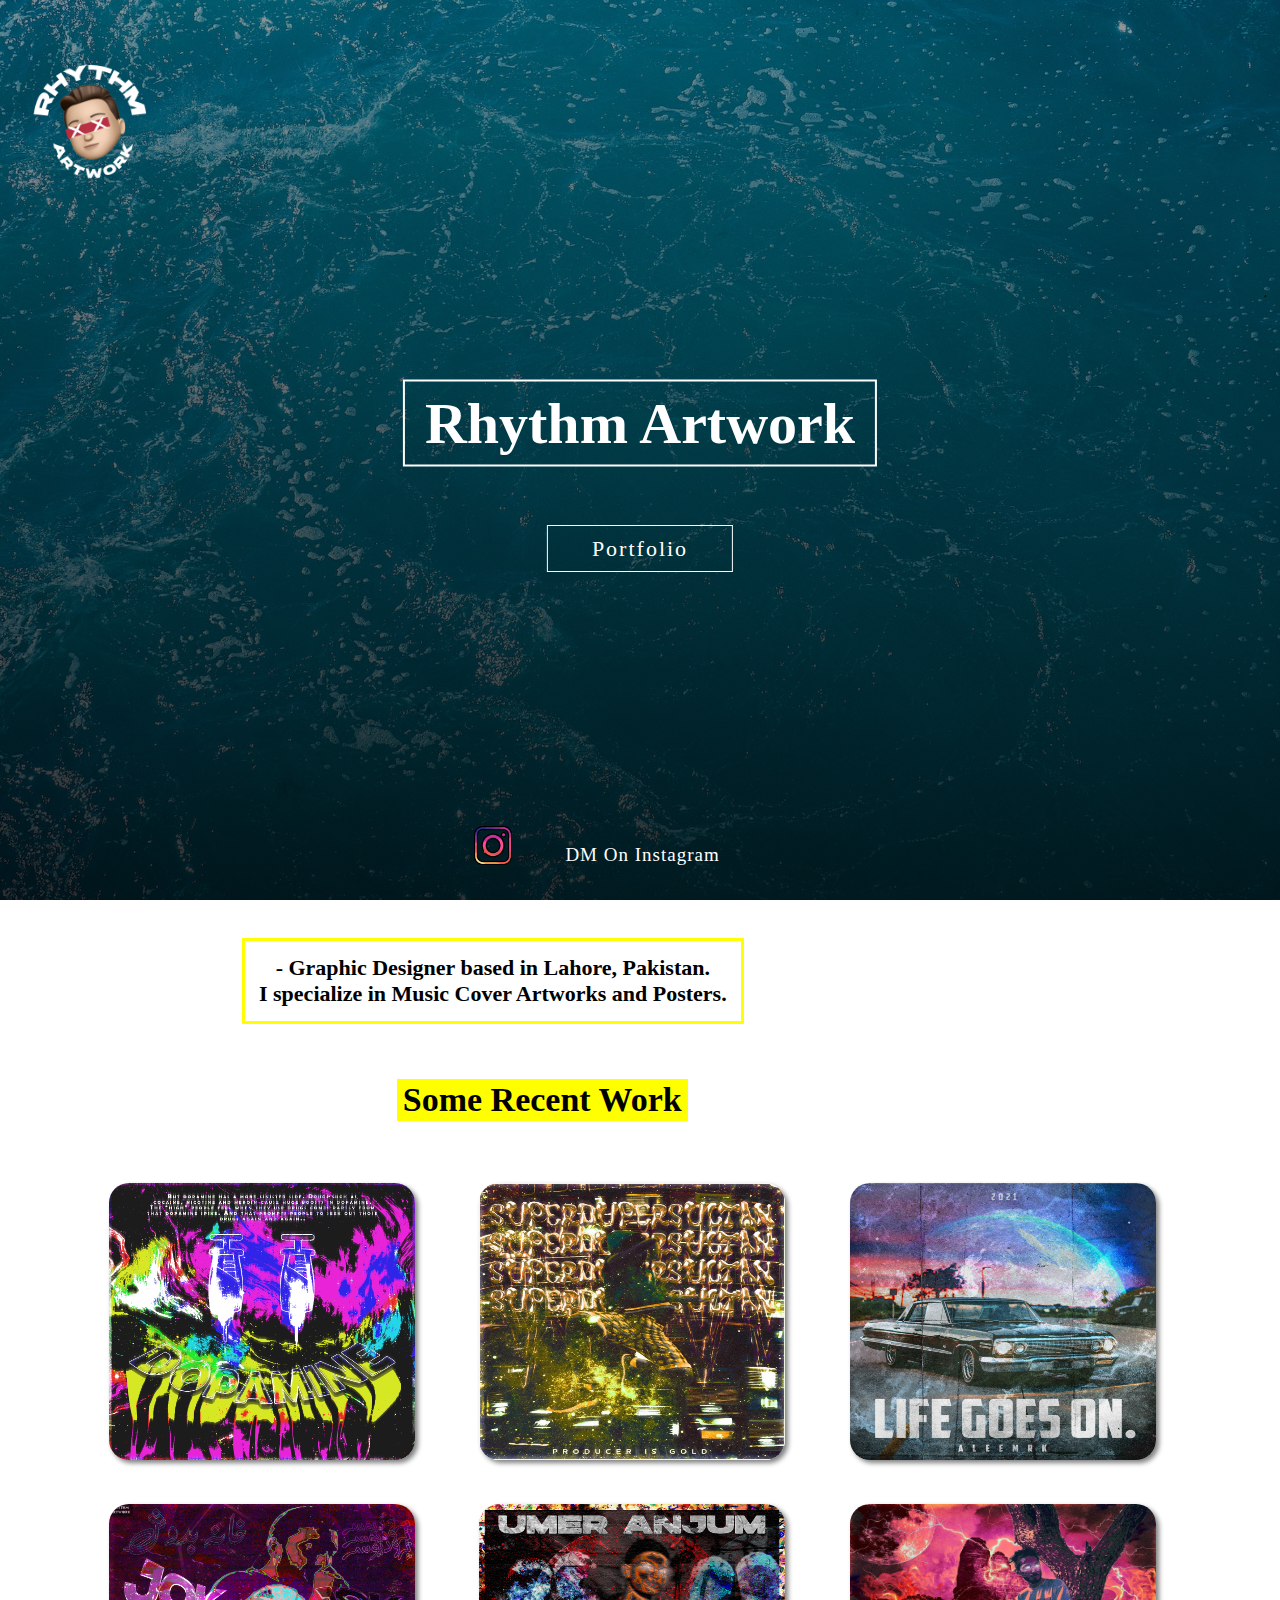
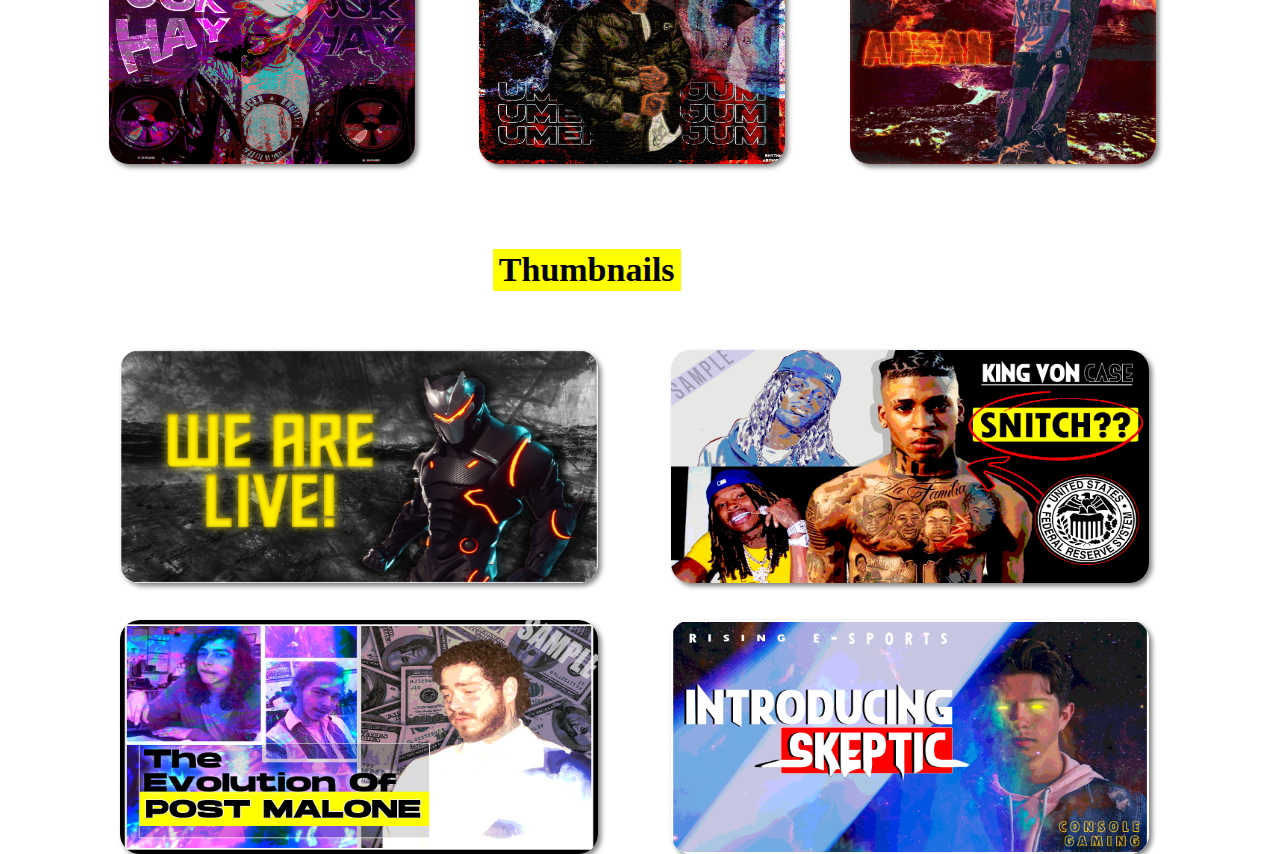
<file: index.html>
<!DOCTYPE html>

<html lang="en" xmlns="http://www.w3.org/1999/xhtml">
<head>
    <meta charset="utf-8" />
    <title>Rhythm Artwork</title>
    <link href="webstyle.css" rel="stylesheet" type="text/css" />
</head>

<body>
    <header>
        <div class="logo">
            <img src="logo.png" />
        </div>
        <h1 class="title">Rhythm Artwork</h1>
        <div class="button">
            <a href="#Portfolio" class="btn">Portfolio</a>
        </div>
        <div class="instaIcon">
            <img src="instagram.png" />
        </div>

        <a href="https://www.instagram.com/rhythm_artwork/" target="_blank">
            <div class="DM">DM On Instagram</div>
        </a>

    </header>

    <h4>- Graphic Designer based in Lahore, Pakistan.<br />I specialize in Music Cover Artworks and Posters.</h4>

    <h2 class="subheading" id="Portfolio">Some Recent Work</h2>

    <div class="img-gallery">
        <img src="dopamine.png" />
        <img src="sultan.JPG" />
        <img src="lifegoeson.PNG" />
        <img src="jokhay.png" />
        <img src="umeranjum.png" />
        <img src="ahsan.JPG" />
    </div>

    <h2>Thumbnails</h2>
    <div class="thumbnailGallery">
        <img src="../Thumbnails/live.png" />
        <img src="../Thumbnails/kingvon.png" />
        <img src="../Thumbnails/PostMalone1.jpg" />
        <img src="../Thumbnails/skeptic.png" />
    </div>

</body>

</html>
</file>
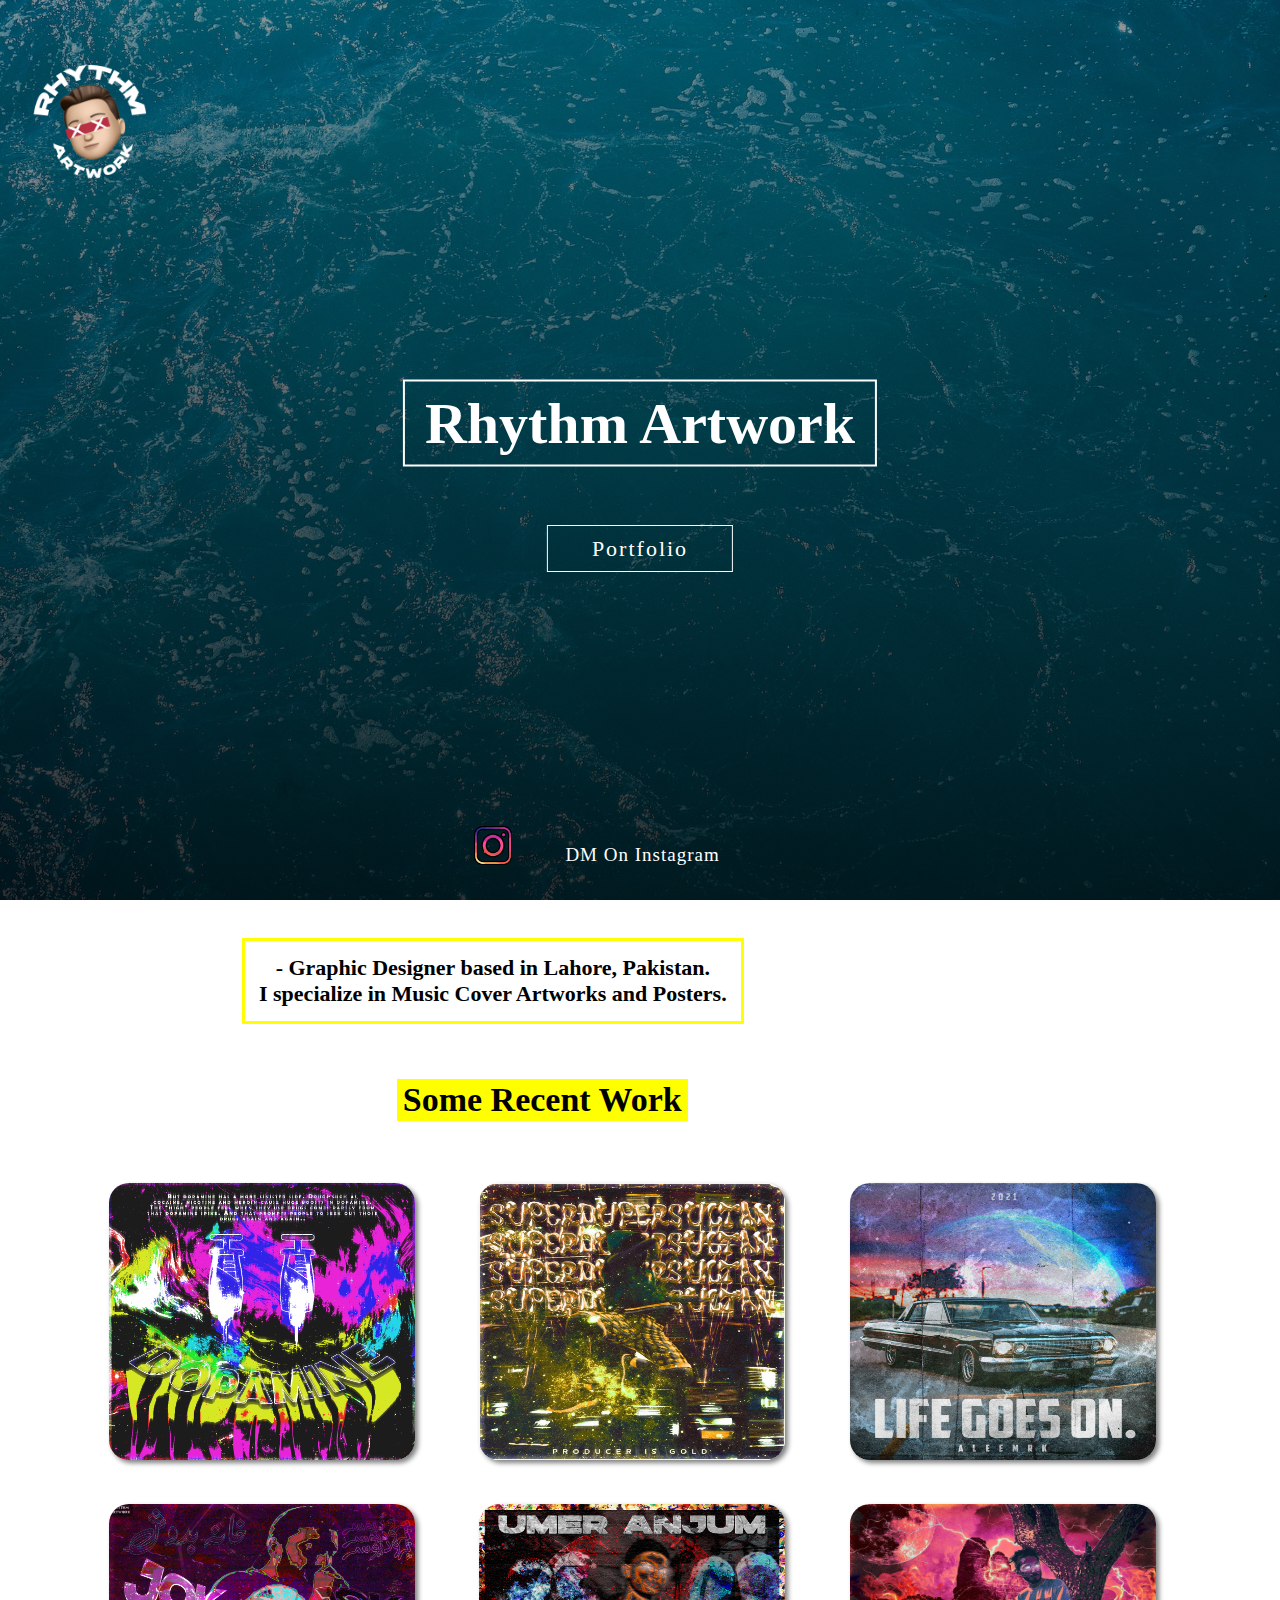
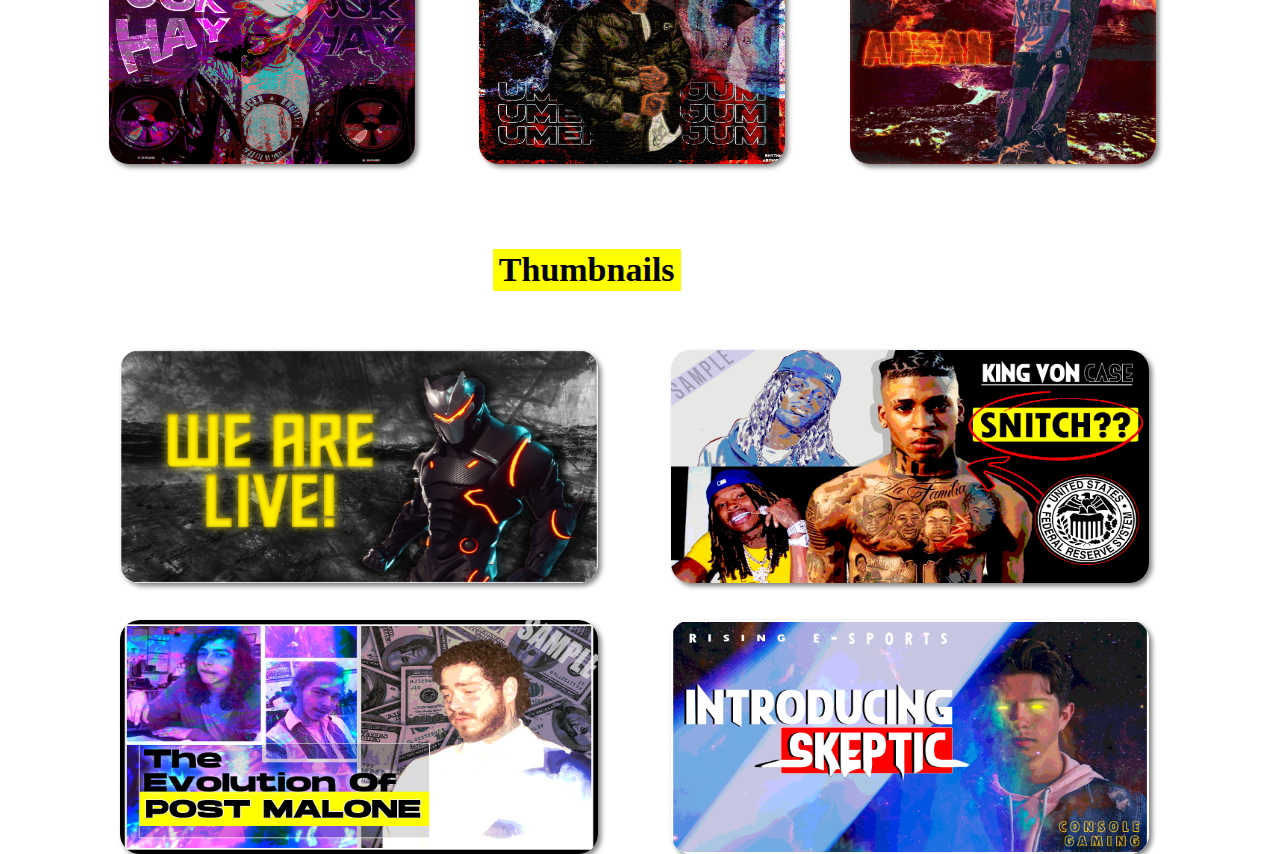
<file: webpage.html>
<!DOCTYPE html>

<html lang="en" xmlns="http://www.w3.org/1999/xhtml">
<head>
    <meta charset="utf-8" />
    <title>Rhythm Artwork</title>
    <link href="webstyle.css" rel="stylesheet" type="text/css" />
</head>

<body>
    <header>
        <div class="logo">
            <img src="logo.png" />
        </div>
        <h1 class="title">Rhythm Artwork</h1>
        <div class="button">
            <a href="#Portfolio" class="btn">Portfolio</a>
        </div>
        <div class="instaIcon">
            <img src="instagram.png" />
        </div>

        <a href="https://www.instagram.com/rhythm_artwork/" target="_blank">
            <div class="DM">DM On Instagram</div>
        </a>

    </header>

    <h4>- Graphic Designer based in Lahore, Pakistan.<br />I specialize in Music Cover Artworks and Posters.</h4>

    <h2 class="subheading" id="Portfolio">Some Recent Work</h2>

    <div class="img-gallery">
        <img src="dopamine.png" />
        <img src="sultan.JPG" />
        <img src="lifegoeson.PNG" />
        <img src="jokhay.png" />
        <img src="umeranjum.png" />
        <img src="ahsan.JPG" />
    </div>

    <h2>Thumbnails</h2>
    <div class="thumbnailGallery">
        <img src="../Thumbnails/live.png" />
        <img src="../Thumbnails/kingvon.png" />
        <img src="../Thumbnails/PostMalone1.jpg" />
        <img src="../Thumbnails/skeptic.png" />
    </div>

</body>

</html>
</file>
<file: webstyle.css>
﻿* {
    margin: 0;
    padding: 0;
    font-family: Hanson;
}

html {
    scroll-behavior: smooth;
}

header {
    background-image: linear-gradient(rgba(0,0,0,0.4), rgba(0,0,0,0.8)), url("headerbg.jpg");
    height: 100vh;
    background-size: cover;
    background-position: center
}

.logo img{
    position: absolute;
    float: left;
    left: 7%;
    top: 14%;
    transform: translate(-50%, -50%);
    width: 12%;
    height: auto;
}

.title {
    position: absolute;
    top: 47%;
    left: 50%;
    transform: translate(-50%, -50%);
    font-size: 58px;
    font-family: Hanson;
    border: 2px solid white;
    color: white;
    padding: 8px 20px;
    white-space: nowrap;

}

.button {
    position: absolute;
    top: 61%;
    left: 50%;
    transform: translate(-50%, -50%);
    scroll-behavior: smooth;
}

.btn {
    border: 1px solid white;
    padding: 10px 44px;
    transition: 0.3s ease;
    text-decoration: none;
    font-size: 22px;
    font-family: Hanson;
    letter-spacing: 2px;
    color: white;
}

.btn:hover {
    color: black;
    background-color: white;
}

h4 {
    font-size: 22px;
    border: 3px solid yellow;
    padding: 14px 14px;
    position: absolute;
    margin-top: 3%;
    margin-left: 11em;
    text-align: center;
}

.subheading {
    color: black;
    position: absolute;
    margin-top:14%;
    left: 31%;
    font-size: 34px;
    background-color: yellow;
}


.img-gallery {
    width: 86%;
    margin-top: 2%;
    margin-left:109px;
    display: grid;
    grid-template-columns: repeat(3, 1fr);
    grid-gap: 10px;
}

.img-gallery img{
    position: relative;
    top: 79%;
    height: 230px;
    width: 85%;
    height: 85%;
    box-shadow: 3px 3px 5px #808080;
    cursor: pointer;
    transition: 0.25s ease;
    border-radius: 20px;
}

.img-gallery img:hover {
    transform: scale(1.23);
    border-radius: 6px;
}

.instaIcon img {
    width: 3%;
    position: absolute;
    float: left;
    left: 37%;
    top: 91.8%;
}

.DM {
    font-size: 19px;
    color: white;
    letter-spacing: 1px;
    position: absolute;
    top: 95%;
    left: 50.2%;
    transform: translate(-50%, -50%);
    transition: 0.24s ease;
}

.DM:hover {
    background-color: rgba(255,255,255,0.8);
    color: black;
    border-radius: 4px;
    padding: 5px 5px;
}

body {
    background-image: url("pexels-miguel-á-padriñán-19670.jpg");
    height: 100%;
    background-attachment: fixed;
    background-position: center;
    background-repeat: no-repeat;
    background-size: cover;
    /*background-color: #FFDEE9;
    background-image: linear-gradient(0deg, #FFDEE9 0%, #B5FFFC 100%);*/
}

h2  {
    position: absolute;
    left: 38.5%;
    background-color: yellow;
    padding: 2px 6px;
    margin-top: 22%;
    font-size: 34px;
}

.thumbnailGallery {
    width: 86%;
    margin: auto;
    margin-left: 120px;
    margin-top: 180px;
    display: grid;
    grid-template-columns: repeat(2, 1fr);
    grid-gap: 2px;
}

.thumbnailGallery img{
    position: relative;
    top: 75%;
    height: 230px;
    width: 87%;
    height: 87%;
    box-shadow: 3px 3px 5px #808080;
    cursor: pointer;
    transition: 0.25s ease;
    border-radius: 20px;
}

.thumbnailGallery img:hover {
    transform: scale(1.12);
    border-radius: 6px;
}
</file>
